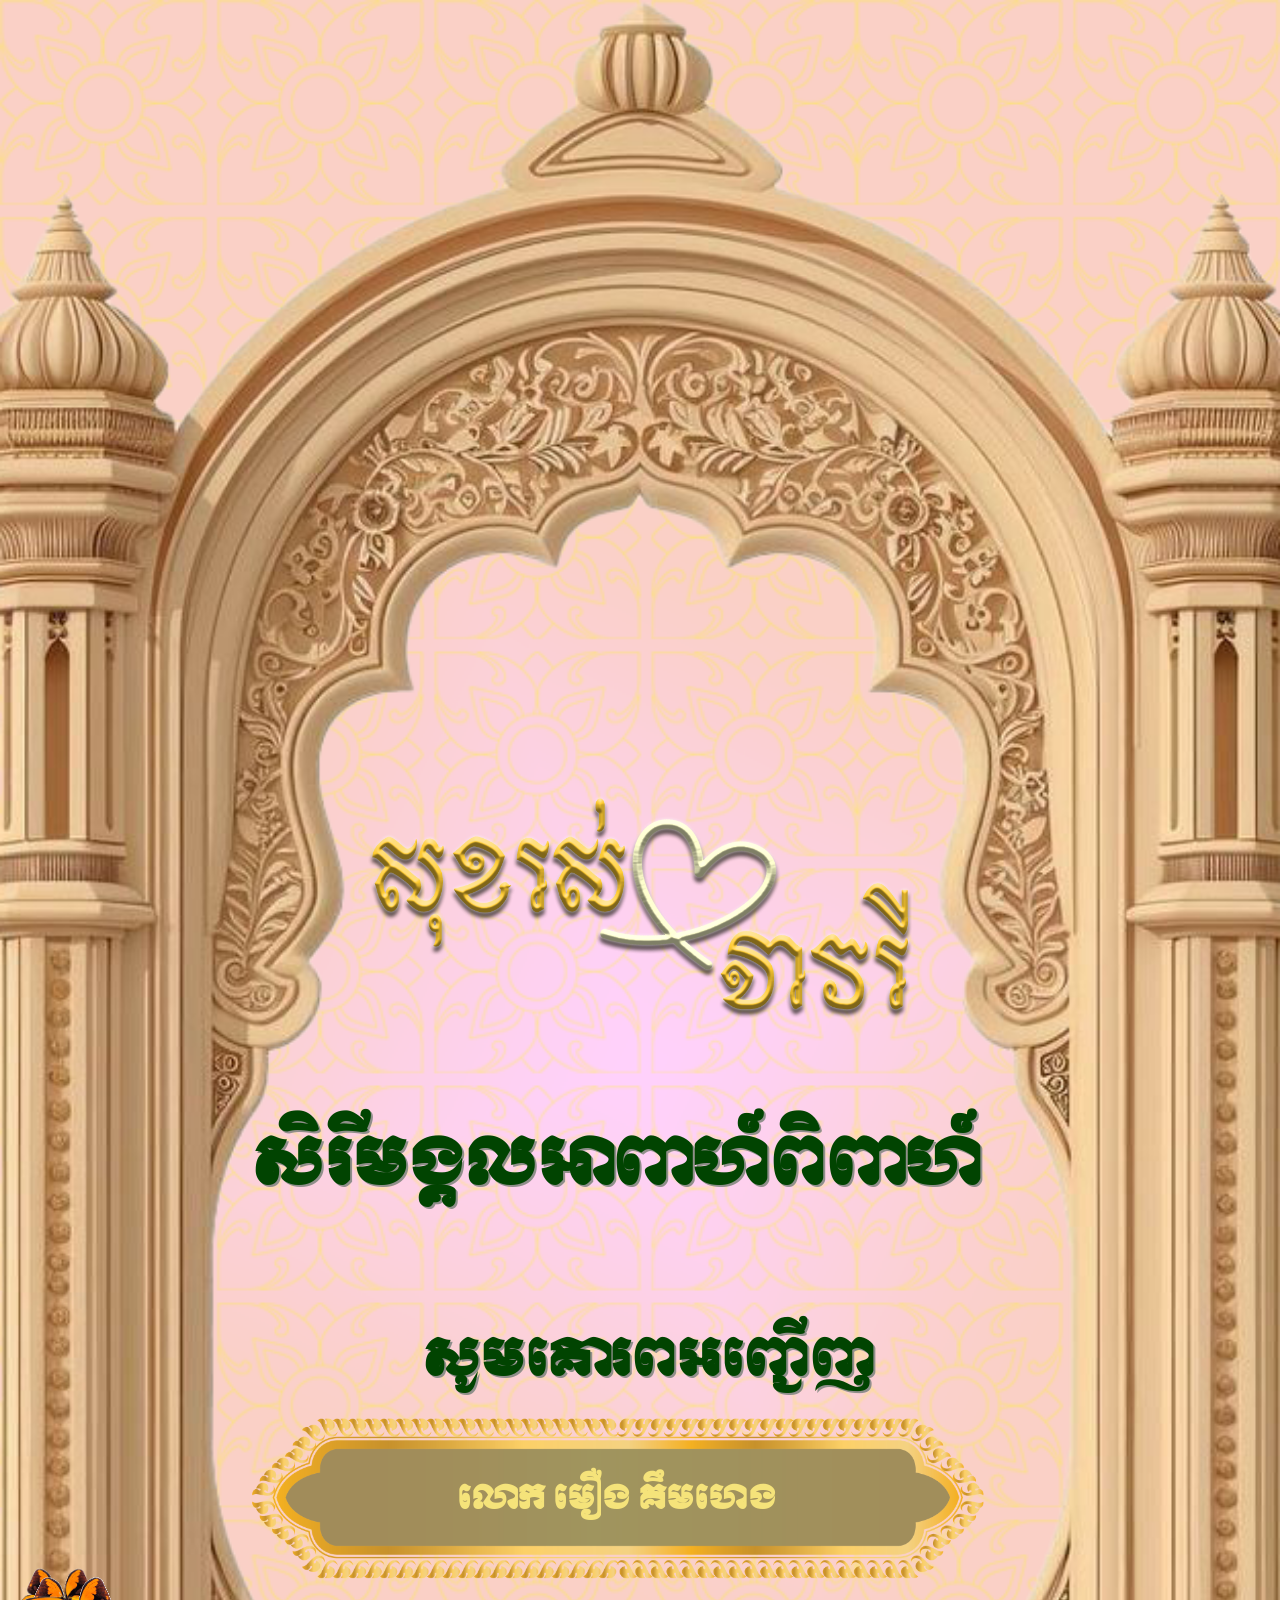
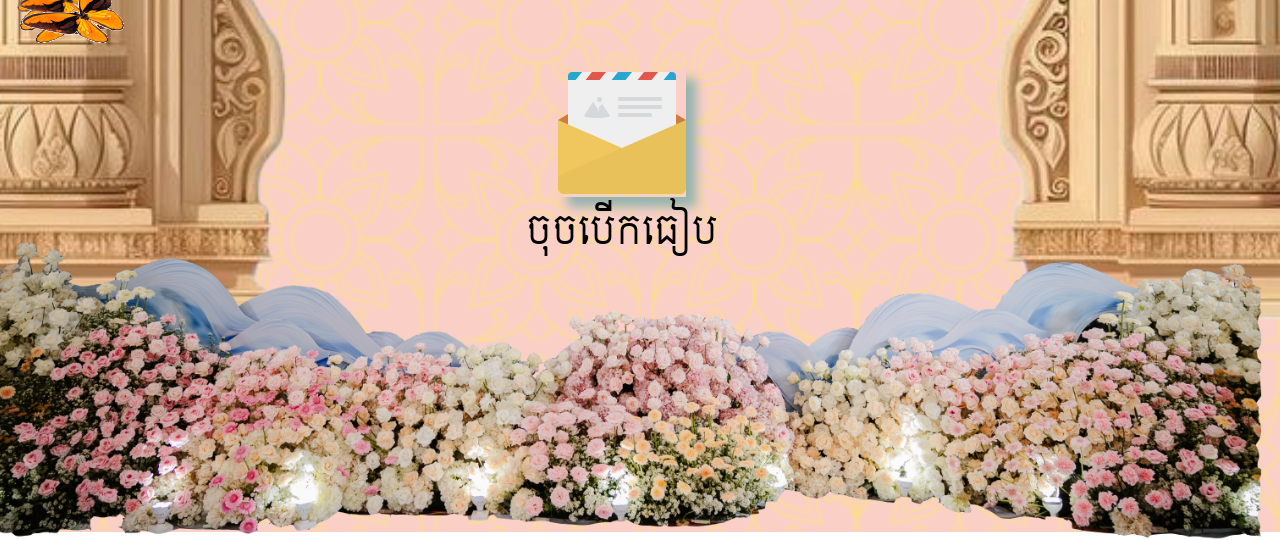
<file: index.html>
<!DOCTYPE html>
<html lang="en-kh">
<head>
    <meta charset="UTF-8">
    <meta name="viewport" content="width=device-width, initial-scale=1.0">
    <!-- === កែត្រង់នេះ - បន្ថែម ?v=2 បន្ទាប់ពីរូបភាព === -->
    <!-- Open Graph Tags for Telegram Preview -->
    <meta property="og:title" content=" សូមគោរពអញ្ជើញ ">
    <meta property="og:description" content="លិខិតអញ្ជើញ លោក មឿង គឹមហេង​ ">
    <meta property="og:image" content="https://i.ibb.co/m5XSTnNw/logo-sokruos.png">
    <meta property="og:url" content="https://e-invitation-meas-sokruos2.vercel.app/">
    <meta property="og:type" content="website">
    <meta property="og:image:width" content="1000">
    <meta property="og:image:height" content="478">
    <meta name="twitter:card" content="summary_large_image">
    <meta name="twitter:title" content="​ គោរពអញ្ជើញ ">
    <meta name="twitter:description" content="គោរពអញ្ជើញ លោក មឿង គឹមហេង​​ ">
    <meta name="twitter:image" content="https://i.ibb.co/m5XSTnNw/logo-sokruos.png">
    <title>ធៀបការ មាស សុខរស់</title>
 
    <link rel="stylesheet" href="/style.css">
</head>
<body>
   <!-- background 1-->
</body>
<body class="background-2">
    
</body>
<body>
     <img class="logo-1" src="/logo sokruos.png" alt="logo">
    <h1 class="text-1">សិរីមង្គលអាពាហ៍ពិពាហ៍</h1>
    <h2 class="text-2">សូមគោរពអញ្ជើញ</h2>
    <body>
    <img class="B1" src="/Butterfly-Flying-Sticker---Butterfly-Flying-Beautiful---Discover-&-Share-GIFs.gif" alt="B1">
    <img class="B2" src="/Butterfly-Flying-Sticker---Butterfly-Flying-Beautiful---Discover-&-Share-GIFs.gif" alt="B2">
    <img class="B3" src="/Butterfly-Flying-Sticker---Butterfly-Flying-Beautiful---Discover-&-Share-GIFs.gif" alt="B3">
    <img class="B4" src="/Butterfly-Flying-Sticker---Butterfly-Flying-Beautiful---Discover-&-Share-GIFs.gif" alt="B4">
    <img class="B5" src="/Butterfly-Flying-Sticker---Butterfly-Flying-Beautiful---Discover-&-Share-GIFs.gif" alt="B5">

    <img class="B1-1" src="/Butterfly-Flying-Sticker---Butterfly-Flying-Beautiful---Discover-&-Share-GIFs.gif" alt="B1-1">
    <img class="B1-2" src="/Butterfly-Flying-Sticker---Butterfly-Flying-Beautiful---Discover-&-Share-GIFs.gif" alt="B1-2">
    <img class="B1-3" src="/Butterfly-Flying-Sticker---Butterfly-Flying-Beautiful---Discover-&-Share-GIFs.gif" alt="B1-3">
    <img class="B1-4" src="/Butterfly-Flying-Sticker---Butterfly-Flying-Beautiful---Discover-&-Share-GIFs.gif" alt="B1-4">
    <img class="B1-5" src="/Butterfly-Flying-Sticker---Butterfly-Flying-Beautiful---Discover-&-Share-GIFs.gif" alt="B1-5">

</body>
</body>
<body >
    <img class="frame-1" src="/1.frame name.png" alt="frame name">
    <h2 class="text-3"> លោក មឿង គឹមហេង​​ </h2>
</body>
<body>
    <div​​ > <a  href="/page2.html" >
    <img class="click-pic" src="/letter.png" alt="click"> <h5 class="text-9" target >ចុចបើកធៀប</h5></a></div​​>
</body>
<body>
<img class="flower-big-1" src="/flower-big-1.png" alt="floer-big-1">
</body>

</html>
</file>
<file: style.css>
@import url('https://fonts.googleapis.com/css2?family=Moul&family=Rubik:ital,wght@0,300..900;1,300..900&family=Siemreap&display=swap');
*{width: 100vw; ;}

body { background-image: url(/frame-door1.png);
background-repeat: no-repeat; background-attachment: scroll; margin-bottom: -2vw;
background-size: 100%; }
.text-1{
    color: rgb(1, 68, 1); width: auto; margin-top: 5vw; text-align: center; margin-left: -5vw;
    font-family: "Moul", serif; font-size: 5vw; text-shadow: 2px 2px rgb(144, 143, 139);}
.logo-1{
     width: 45%; 
     display: flex; justify-content: center; align-content: center; margin: auto;
     margin-top: 60vw;}
.text-2{
    color: rgb(1, 68, 1); text-align-last: center; text-shadow: 2px 2px rgb(144, 143, 139);
    font-family: "Moul", serif; font-size: 4vw; margin-bottom: 10vw; margin-top: 7vw;}
    
/* animation butterfly */
.B1{width: 8vw; position: absolute; animation-delay: 0s;
    animation-name: B1 ; animation-duration: 07s;
    animation-iteration-count: infinite;
    animation-timing-function: linear;}
@keyframes B1 {
        0%{ left: 13vw; top: 135vw;}
        25%{ left: 18vw; top: 100vw; }
        50%{ left: 28vw; top: 80vw;   }
        75%{ left: 38vw; top: 60vw;   }
        100%{ left: 48vw; top: 40vw;  }}
.B2{width: 10vw;  position: absolute; animation-delay: 1s;
    animation-name: B2 ; animation-duration: 07s;
    animation-iteration-count: infinite;
    animation-timing-function: linear;}
@keyframes B2 {
        0%{ left: 10vw; top: 135vw;}
        25%{ left: 15vw; top: 100vw; }
        50%{ left: 25vw; top: 80vw;   }
        75%{ left: 35vw; top: 60vw;   }
        100%{ left: 45vw; top: 40vw;  }}
        
.B3{width: 8vw;   position: absolute; animation-delay: 2s;
    animation-name: B3 ; animation-duration: 07s;
    animation-iteration-count: infinite;
    animation-timing-function: linear;}
@keyframes B3 {
        0%{ left: 16vw; top: 135vw;}
        25%{ left: 31vw; top: 100vw; }
        50%{ left: 41vw; top: 80vw;   }
        75%{ left: 51vw; top: 60vw;   }
        100%{ left: 61vw; top: 40vw;  }}
.B4{width: 10vw;   position: absolute; animation-delay: 3s;
    animation-name: B4 ; animation-duration: 07s;
    animation-iteration-count: infinite;
    animation-timing-function: linear;}
@keyframes B4 {
        0%{ left: 19vw; top: 135vw;}
        25%{ left: 24vw; top: 100vw; }
        50%{ left: 34vw; top: 80vw;   }
        75%{ left: 44vw; top: 60vw;   }
        100%{ left: 54vw; top: 40vw;  }}
.B5{width: 10vw;   position: absolute; animation-delay: 4s;
    animation-name: B5 ; animation-duration: 07s;
    animation-iteration-count: infinite;
    animation-timing-function: linear;}
@keyframes B5 {
        0%{ left: 21vw; top: 135vw;}
        25%{ left: 27vw; top: 100vw; }
        50%{ left: 37vw; top: 80vw;   }
        75%{ left: 47vw; top: 60vw;   }
        100%{ left: 57vw; top: 40vw;  }}

.B1-1{width: 10vw; position: absolute; 
    animation-delay: 0s; transform: scaleX(-1);
    animation-name: B1-1 ; animation-duration: 07s;
    animation-iteration-count: infinite;
    animation-timing-function: linear;}
@keyframes B1-1 {
        0%{ left: 80vw; top: 135vw;}
        25%{ left: 60vw; top: 100vw; }
        50%{ left: 50vw; top: 80vw;   }
        75%{ left: 40vw; top: 60vw;   }
        100%{ left: 30vw; top: 40vw;}}
.B1-2{width: 8vw;  position: absolute; animation-delay: 1s ;transform: scaleX(-1);
    animation-name: B1-2 ; animation-duration: 07s;
    animation-iteration-count: infinite;
    animation-timing-function: linear;}
@keyframes B1-2 {
         0%{ left: 75vw; top: 135vw;}
        25%{ left: 65vw; top: 100vw; }
        50%{ left: 55vw; top: 80vw;   }
        75%{ left: 45vw; top: 60vw;   }
        100%{ left: 35vw; top: 40vw;}}
.B1-3{width: 10vw;   position: absolute; animation-delay: 2s;transform: scaleX(-1);
    animation-name: B1-3 ; animation-duration: 07s;
    animation-iteration-count: infinite;
    animation-timing-function: linear;}
@keyframes B1-3 {
        0%{ left: 70vw; top: 135vw;}
        25%{ left: 63vw; top: 100vw; }
        50%{ left: 53vw; top: 80vw;   }
        75%{ left: 42vw; top: 60vw;   }
        100%{ left: 30vw; top: 40vw;}}
.B1-4{width: 10vw;   position: absolute; animation-delay: 3s;transform: scaleX(-1);
    animation-name: B1-4 ; animation-duration: 07s;
    animation-iteration-count: infinite;
    animation-timing-function: linear;}
@keyframes B1-4 {
         0%{ left: 60vw; top: 135vw;}
        25%{ left: 55vw; top: 100vw; }
        50%{ left: 45vw; top: 80vw;   }
        75%{ left: 35vw; top: 60vw;   }
        100%{ left: 20vw; top: 40vw;}}
.B1-5{width: 10vw;   position: absolute; animation-delay: 4s;transform: scaleX(-1);
    animation-name: B1-5 ; animation-duration: 06s;
    animation-iteration-count: infinite;
    animation-timing-function: linear;}
@keyframes B1-5 {
        0%{ left: 60vw; top: 135vw;}
        25%{ left: 35vw; top: 100vw; }
        50%{ left: 25vw; top: 80vw;   }
        75%{ left: 15vw; top: 60vw;   }
        100%{ left: 10vw; top: 40vw;}}
/* End Animation Butterfly*/


/* ឈ្មោះភ្ញៀវ */
.text-3{ color: rgb(245, 227, 122); font-family: "Moul", serif; font-size: 2.5vw;text-align: center; margin-top: -36vw;
    ; padding: 1vw; width: auto; height: auto; margin-left: 15%; margin-right: 20%;}
.frame-1{ margin-bottom: 0vw; margin-left: 18%; margin-right: 10%;
    width: 60%; display: flex; margin-top: -30vw;}
/* ចុចទៅធៀបទី២​ */
.click-pic{box-shadow: 10px 10px 10px rgb(148, 179, 176); margin-bottom: -10vw;
width: 10vw; display: flex; margin-left: 43vw; margin-right: auto; margin-top: 10%;
animation: zoomInOut 1s ease-in-out infinite alternate
}
@keyframes zoomInOut {
            0% {
                transform: scale(1);
            }
            50% {
                transform: scale(1.5);
            }}
.click-pic :hover{
    transform: translateY(20px);
     box-shadow: 0 6px 20px rgba(0, 0, 0, 0.3);
}

h5{font-size: 3vw; text-align: center; font-family: "Siemreap", sans-serif; margin-left: -2vw;
    color: black; font-weight: 400; margin-top: 10vw; margin-bottom: 10vw; text-decoration: none; }
a{color: blue; text-decoration: none; cursor: pointer;}        
/* ផ្កាមុខធៀប */  
.flower-big-1{width: 100%; margin-left: -2vw ; position: absolute; margin-top: -13vw}
</file>
